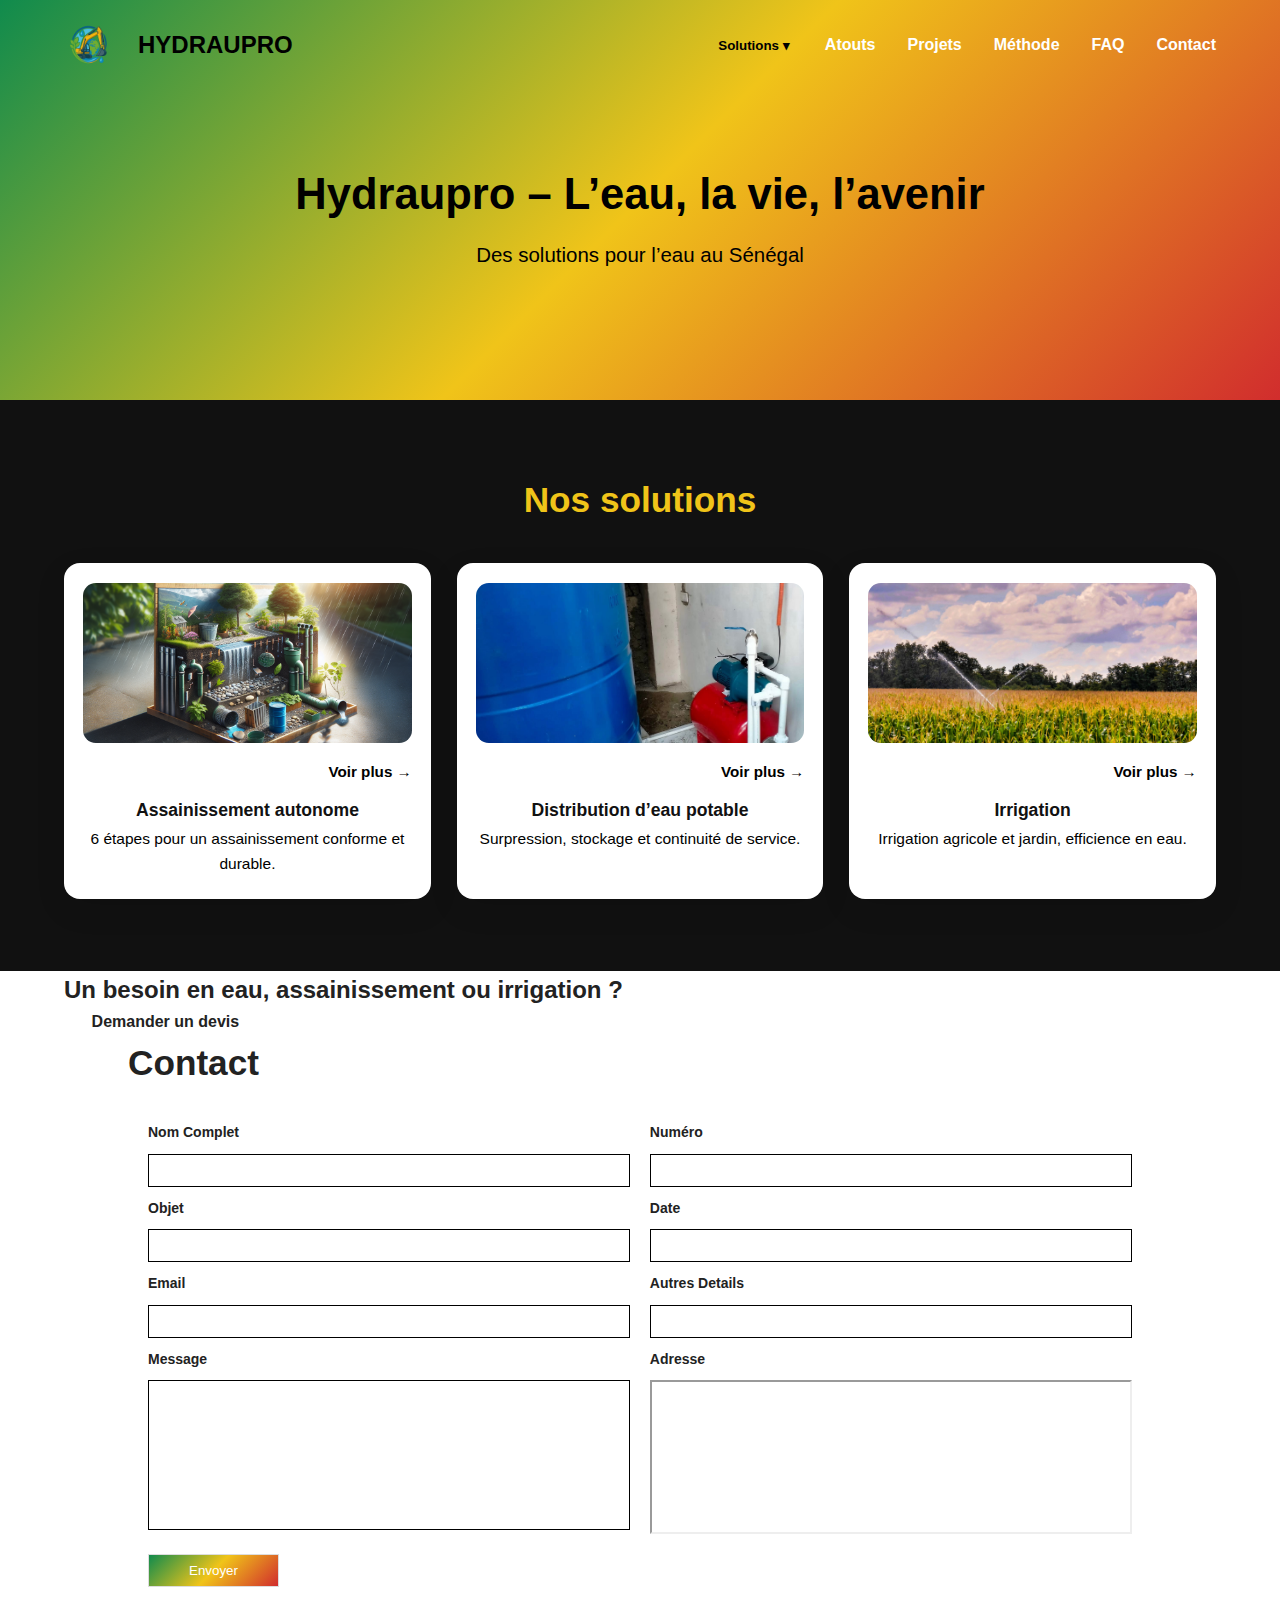
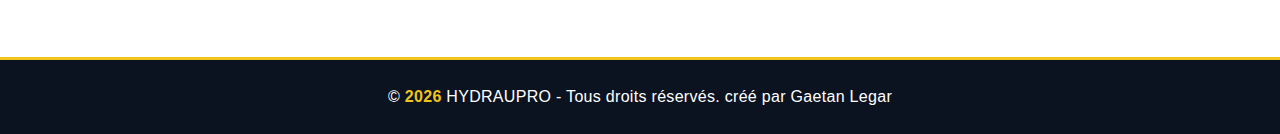
<file: index.html>
<!DOCTYPE html>
<html lang="fr">
<head>
    <meta charset="UTF-8">
    <meta name="viewport" content="width=device-width, initial-scale=1.0">
    <meta name="description" content="HYDRAUPRO - Votre expert en solutions hydrauliques et pneumatiques. Découvrez nos produits et services de qualité pour vos besoins industriels.">
    <title>HYDRAUPRO — Assainissement, Eau potable & Irrigation</title>
    <link rel="stylesheet" href="style.css">
</head>

<body>
<header class="site-header">
  <nav class="nav container" id="primary-nav">
    <a class="brand" href="index.html" aria-label="Hydraupro — Accueil">
      <img src="images/HYDRAUPRO 1.png" class="logo" alt="Hydraupro">
      <span>HYDRAUPRO</span>
    </a>

    <!-- Hamburger (mobile) -->
    <button class="nav-toggle" aria-expanded="false" aria-controls="menu" aria-label="Ouvrir le menu">☰</button>

    <ul id="menu" class="menu">
      <!-- Solutions avec menu déroulant -->
      <li class="has-sub">
        <button class="link-sub" aria-expanded="false" aria-controls="submenu-solutions">
          Solutions ▾
        </button>
        <ul class="submenu" id="submenu-solutions">
          <li><a href="assainissement.html">Assainissement</a></li>
          <li><a href="distribution.html">Distribution d’eau potable</a></li>
          <li><a href="irrigation.html">Irrigation</a></li>
        </ul>
      </li>

      <li><a href="#atouts">Atouts</a></li>
      <li><a href="#projets">Projets</a></li>
      <li><a href="#process">Méthode</a></li>
      <li><a href="#faq">FAQ</a></li>
      <li><a class="cta" href="contact.html">Contact</a></li>
    </ul>
  </nav>
</header>


<!-- HERO -->
<section class="hero">
<div class="container hero-inner">

<h1>Hydraupro – L’eau, la vie, l’avenir</h1>
<p>Des solutions pour l’eau au Sénégal</p>
</div>
</div>
</section>


<!-- SOLUTIONS -->
<section id="solutions" class="band sable">
<div class="container">
<h2 class="title">Nos solutions</h2>
<div class="cards">
<div class="card">
<img src="images/Comment-optimiser-la-gestion-des-eaux-pluviales - inspiration--1024x585.png" alt="Processus Assainissement" />
<a class="panel" href="assainissement.html">Voir plus →</a>
<h3>Assainissement autonome</h3>
<p>6 étapes pour un assainissement conforme et durable.</p>
</div>
<div class="card">
<img src="images/Surpresseur 2.jpg" alt="Système de surpresseur" />
<a class="panel" href="distribution.html">Voir plus →</a>
<h3>Distribution d’eau potable</h3>
<p>Surpression, stockage et continuité de service.</p>
</div>
<div class="card">
<img src="images/Irrigation 3.jpg" alt="Système d’irrigation" />
<a class="panel" href="irrigation.html">Voir plus →</a>
<h3>Irrigation</h3>
<p>Irrigation agricole et jardin, efficience en eau.</p>
</div>
</div>
</div>
</section>



<!-- CTA FINAL -->
<section class="cta-final">
<div class="container">
<h2>Un besoin en eau, assainissement ou irrigation ?</h2>
<a class="btn" href="#contact">Demander un devis</a>
</div>
</section>


<!-- Section Contact -->
    <section id="contact">
        <h1 class="title">Contact</h1>
        <form action="">
            <div class="left-right">
                <div class="left">
                    <label>Nom Complet</label>
                    <input type="text">
                    <label>Objet</label>
                    <input type="text">
                    <label>Email</label>
                    <input type="text">
                    <label>Message</label>
                    <textarea name="" id="" cols="30" rows="10"></textarea>
                </div>
                <div class="right">
                    <label>Numéro</label>
                    <input type="text">
                    <label>Date</label>
                    <input type="text">
                    <label>Autres Details</label>
                    <input type="text">
                    <label>Adresse</label>
      <iframe src="https://www.google.com/maps/embed?pb=!1m14!1m12!1m3!1d13373.327238717836!2d-17.471666!3d14.728609!2m3!1f0!2f0!3f0!3m2!1i1024!2i768!4f13.1!5e0!3m2!1sfr!2sfr!4v1694880000000" allowfullscreen loading="lazy" referrerpolicy="no-referrer-when-downgrade"></iframe>
                </div>
            </div>
            <button>Envoyer</button>
        </form>
    </section>

<!-- Footer intégré -->

<footer class="footer"><div class="container">© <span id="year"></span> HYDRAUPRO - Tous droits réservés. créé par Gaetan Legar</div></footer>
<script>document.getElementById('year').textContent=new Date().getFullYear();</script>
<script>
  (function(){
    const nav     = document.getElementById('primary-nav');
    const toggle  = nav?.querySelector('.nav-toggle');
    const subBtn  = nav?.querySelector('.link-sub');

    // Menu principal (mobile)
    toggle?.addEventListener('click', () => {
      const open = nav.classList.toggle('open');
      toggle.setAttribute('aria-expanded', String(open));
    });

    // Sous-menu Solutions (mobile)
    subBtn?.addEventListener('click', (e) => {
      const isMobile = window.matchMedia('(max-width: 860px)').matches;
      if (!isMobile) return; // desktop géré par :hover
      e.preventDefault();
      const li   = subBtn.closest('.has-sub');
      const open = li.classList.toggle('open');
      subBtn.setAttribute('aria-expanded', String(open));
    });
  })();
</script>
</body>
</html>
</file>
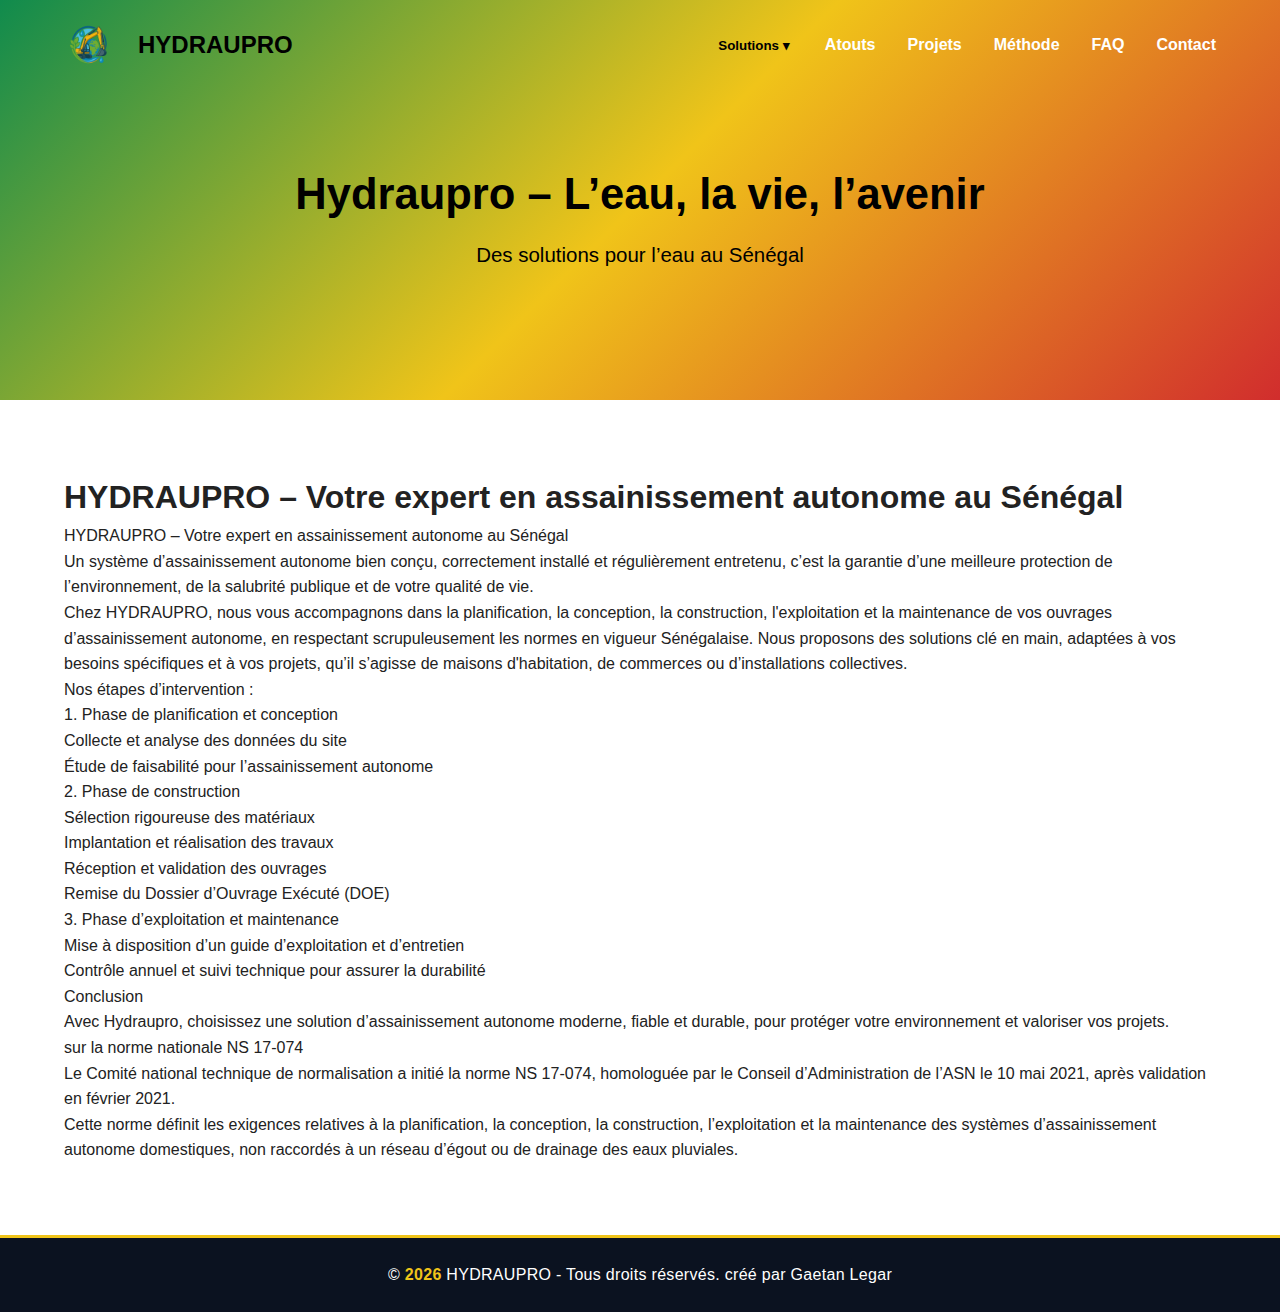
<file: assainissement.html>
<!DOCTYPE html>
<html lang="fr">
<head>
    <meta charset="UTF-8">
    <meta name="viewport" content="width=device-width, initial-scale=1.0">
    <meta name="description" content="HYDRAUPRO - Votre expert en solutions hydrauliques et pneumatiques. Découvrez nos produits et services de qualité pour vos besoins industriels.">
    <title>HYDRAUPRO — Assainissement, Eau potable & Irrigation</title>
    <link rel="stylesheet" href="style.css">
</head>

<body>
<header class="site-header">
  <nav class="nav container" id="primary-nav">
    <a class="brand" href="index.html" aria-label="Hydraupro — Accueil">
      <img src="images/HYDRAUPRO 1.png" class="logo" alt="Hydraupro">
      <span>HYDRAUPRO</span>
    </a>

    <!-- Bouton hamburger (mobile) -->
    <button class="nav-toggle" aria-expanded="false" aria-controls="menu" aria-label="Ouvrir le menu">☰</button>

      <!-- Solutions avec sous-menu -->
    <ul id="menu" class="menu">
      <li class="has-sub">
        <button class="link-sub" aria-expanded="false" aria-controls="submenu-solutions">
          Solutions ▾
        </button>
        <ul class="submenu" id="submenu-solutions">
          <li><a href="assainissement.html">Assainissement</a></li>
          <li><a href="distribution.html">Distribution d’eau potable</a></li>
          <li><a href="irrigation.html">Irrigation</a></li>
        </ul>
      </li>
      <li><a href="#atouts">Atouts</a></li>
      <li><a href="#projets">Projets</a></li>
      <li><a href="#process">Méthode</a></li>
      <li><a href="#faq">FAQ</a></li>
      <li><a class="cta" href="contact.html">Contact</a></li>
    </ul>
  </nav>
</header>

<!-- HERO -->
<section class="hero">
<div class="container hero-inner">

<h1>Hydraupro – L’eau, la vie, l’avenir</h1>
<p>Des solutions pour l’eau au Sénégal</p>
</div>
</div>
</section>


<!--texte-->

  <!-- ASSAINISSEMENT -->
   <main>
  <section class="band" id="assainissement">
    <div class="container flow">

      <h1>HYDRAUPRO – Votre expert en assainissement autonome au Sénégal</h1>

<p>HYDRAUPRO – Votre expert en assainissement autonome au Sénégal

<p>Un système d’assainissement autonome bien conçu, correctement installé et régulièrement entretenu, c’est la garantie d’une meilleure protection de l’environnement, de la salubrité publique et de votre qualité de vie.</p>

<p>Chez HYDRAUPRO, nous vous accompagnons dans la planification, la conception, la construction, l'exploitation et la maintenance de vos ouvrages d’assainissement autonome, en respectant scrupuleusement les normes en vigueur Sénégalaise. Nous proposons des solutions clé en main, adaptées à vos besoins spécifiques et à vos projets, qu’il s’agisse de maisons d'habitation, de commerces ou d’installations collectives.</p>


<p>Nos étapes d’intervention :</p>

<p>1. Phase de planification et conception</p>

<p> Collecte et analyse des données du site</p>

<p> Étude de faisabilité pour l’assainissement autonome</p>

<p>2. Phase de construction</p>

<p> Sélection rigoureuse des matériaux</p>

<p> Implantation et réalisation des travaux</p>

<p> Réception et validation des ouvrages</p>

<p> Remise du Dossier d’Ouvrage Exécuté (DOE)</p>

<p>3. Phase d’exploitation et maintenance</p>

<p> Mise à disposition d’un guide d’exploitation et d’entretien</p> 

<p> Contrôle annuel et suivi technique pour assurer la durabilité</p>



<p>Conclusion</p>

<p>Avec Hydraupro, choisissez une solution d’assainissement autonome moderne, fiable et durable, pour protéger votre environnement et valoriser vos projets.</p>



<p>sur la norme nationale NS 17-074</p>

<p>Le Comité national technique de normalisation a initié la norme NS 17-074, homologuée par le Conseil d’Administration de l’ASN le 10 mai 2021, après validation en février 2021.</p>

<p>Cette norme définit les exigences relatives à la planification, la conception, la construction, l’exploitation et la maintenance des systèmes d’assainissement autonome domestiques, non raccordés à un réseau d’égout ou de drainage des eaux pluviales.</p>
</section>

</main>
<!-- Footer intégré -->
<footer class="footer"><div class="container">© <span id="year"></span> HYDRAUPRO - Tous droits réservés. créé par Gaetan Legar</div></footer>
<script>document.getElementById('year').textContent=new Date().getFullYear();</script>

</header>
</body>
</html>
</file>
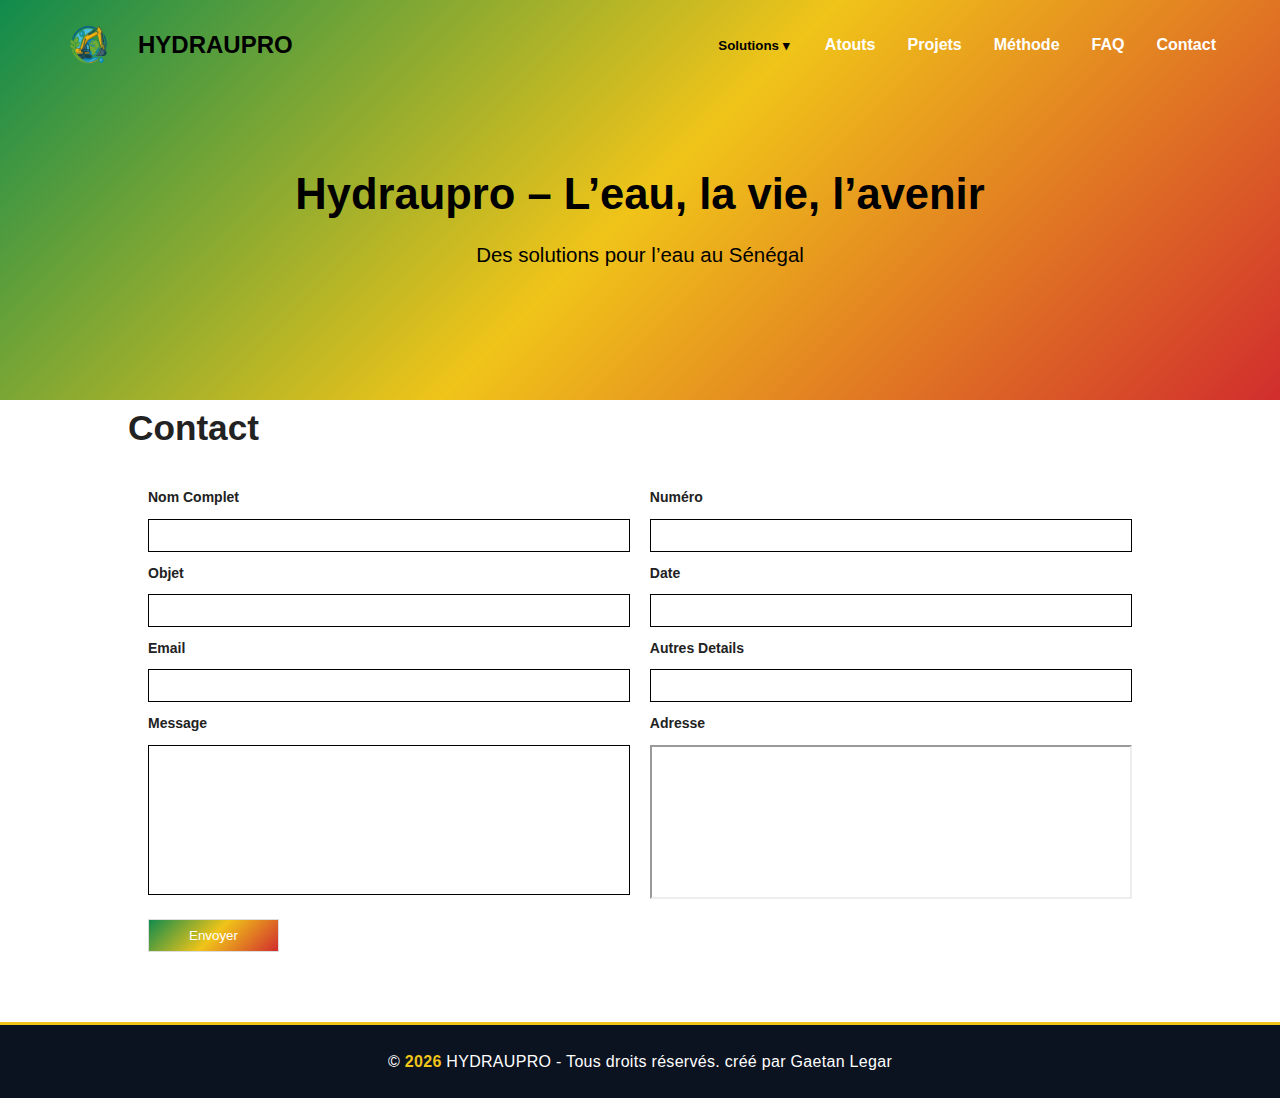
<file: contact.html>
<!DOCTYPE html>
<html lang="fr">
<head>
    <meta charset="UTF-8">
    <meta name="viewport" content="width=device-width, initial-scale=1.0">
    <meta name="description" content="HYDRAUPRO - Votre expert en solutions hydrauliques et pneumatiques. Découvrez nos produits et services de qualité pour vos besoins industriels.">
    <title>HYDRAUPRO — Assainissement, Eau potable & Irrigation</title>
    <link rel="stylesheet" href="style.css">
</head>

<body>
<header class="site-header">
  <nav class="nav container" id="primary-nav">
    <a class="brand" href="index.html" aria-label="Hydraupro — Accueil">
      <img src="images/HYDRAUPRO 1.png" class="logo" alt="Hydraupro">
      <span>HYDRAUPRO</span>
    </a>

    <!-- Bouton hamburger (mobile) -->
    <button class="nav-toggle" aria-expanded="false" aria-controls="menu" aria-label="Ouvrir le menu">☰</button>

      <!-- Solutions avec sous-menu -->
    <ul id="menu" class="menu">
      <li class="has-sub">
        <button class="link-sub" aria-expanded="false" aria-controls="submenu-solutions">
          Solutions ▾
        </button>
        <ul class="submenu" id="submenu-solutions">
          <li><a href="assainissement.html">Assainissement</a></li>
          <li><a href="distribution.html">Distribution d’eau potable</a></li>
          <li><a href="irrigation.html">Irrigation</a></li>
        </ul>
      </li>
      <li><a href="#atouts">Atouts</a></li>
      <li><a href="#projets">Projets</a></li>
      <li><a href="#process">Méthode</a></li>
      <li><a href="#faq">FAQ</a></li>
      <li><a class="cta" href="contact.html">Contact</a></li>
    </ul>
  </nav>
</header>
<!-- HERO -->
<section class="hero">
<div class="container hero-inner">

<h1>Hydraupro – L’eau, la vie, l’avenir</h1>
<p>Des solutions pour l’eau au Sénégal</p>
</div>
</div>
</section>

<!-- Section Contact -->
    <section id="contact">
        <h1 class="title">Contact</h1>
        <form action="">
            <div class="left-right">
                <div class="left">
                    <label>Nom Complet</label>
                    <input type="text">
                    <label>Objet</label>
                    <input type="text">
                    <label>Email</label>
                    <input type="text">
                    <label>Message</label>
                    <textarea name="" id="" cols="30" rows="10"></textarea>
                </div>
                <div class="right">
                    <label>Numéro</label>
                    <input type="text">
                    <label>Date</label>
                    <input type="text">
                    <label>Autres Details</label>
                    <input type="text">
                    <label>Adresse</label>
      <iframe src="https://www.google.com/maps/embed?pb=!1m14!1m12!1m3!1d13373.327238717836!2d-17.471666!3d14.728609!2m3!1f0!2f0!3f0!3m2!1i1024!2i768!4f13.1!5e0!3m2!1sfr!2sfr!4v1694880000000" allowfullscreen loading="lazy" referrerpolicy="no-referrer-when-downgrade"></iframe>
                </div>
            </div>
            <button>Envoyer</button>
        </form>
    </section>

</main>
<!-- Footer intégré -->
<footer class="footer"><div class="container">© <span id="year"></span> HYDRAUPRO - Tous droits réservés. créé par Gaetan Legar</div></footer>
<script>document.getElementById('year').textContent=new Date().getFullYear();</script>


  <script>
  // Burger mobile
  const nav = document.getElementById('primary-nav');
  const toggle = document.querySelector('.nav-toggle');
  toggle?.addEventListener('click', ()=>{
    nav.classList.toggle('open');
    toggle.setAttribute('aria-expanded', nav.classList.contains('open'));
  });
</script>


</body>
</html>
</file>
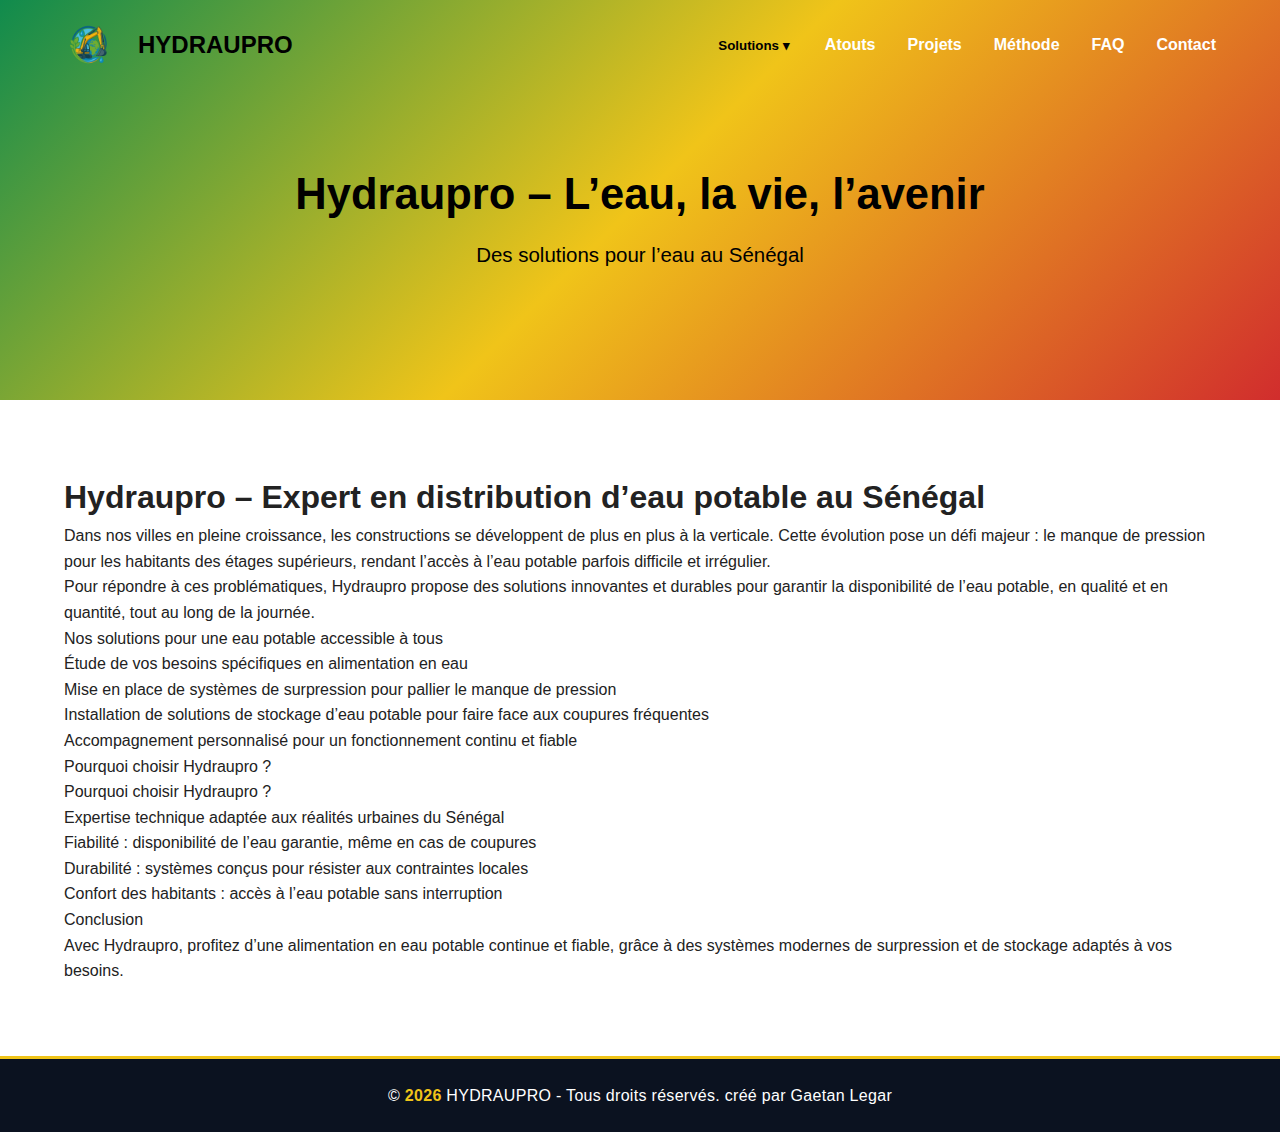
<file: distribution.html>
<!DOCTYPE html>
<html lang="fr">
<head>
    <meta charset="UTF-8">
    <meta name="viewport" content="width=device-width, initial-scale=1.0">
    <meta name="description" content="HYDRAUPRO - Votre expert en solutions hydrauliques et pneumatiques. Découvrez nos produits et services de qualité pour vos besoins industriels.">
    <title>HYDRAUPRO — Assainissement, Eau potable & Irrigation</title>
    <link rel="stylesheet" href="style.css">
</head>


<body>
<header class="site-header">
  <nav class="nav container" id="primary-nav">
    <a class="brand" href="index.html" aria-label="Hydraupro — Accueil">
      <img src="images/HYDRAUPRO 1.png" class="logo" alt="Hydraupro">
      <span>HYDRAUPRO</span>
    </a>

    <!-- Bouton hamburger (mobile) -->
    <button class="nav-toggle" aria-expanded="false" aria-controls="menu" aria-label="Ouvrir le menu">☰</button>

      <!-- Solutions avec sous-menu -->
    <ul id="menu" class="menu">
      <li class="has-sub">
        <button class="link-sub" aria-expanded="false" aria-controls="submenu-solutions">
          Solutions ▾
        </button>
        <ul class="submenu" id="submenu-solutions">
          <li><a href="assainissement.html">Assainissement</a></li>
          <li><a href="distribution.html">Distribution d’eau potable</a></li>
          <li><a href="irrigation.html">Irrigation</a></li>
        </ul>
      </li>
      <li><a href="#atouts">Atouts</a></li>
      <li><a href="#projets">Projets</a></li>
      <li><a href="#process">Méthode</a></li>
      <li><a href="#faq">FAQ</a></li>
      <li><a class="cta" href="contact.html">Contact</a></li>
    </ul>
  </nav>
</header>

<!-- HERO -->
<section class="hero">
<div class="container hero-inner">

<h1>Hydraupro – L’eau, la vie, l’avenir</h1>
<p>Des solutions pour l’eau au Sénégal</p>
</div>
</div>
</section>


<!--texte-->

  <!-- DISTRIBUTION EAU POTABLE -->
  <section class="band" id="distribution">
    <div class="container flow">

<main>

<h1>Hydraupro – Expert en distribution d’eau potable au Sénégal</h1>

<p>Dans nos villes en pleine croissance, les constructions se développent de plus en plus à la verticale. Cette évolution pose un défi majeur : le manque de pression pour les habitants des étages supérieurs, rendant l’accès à l’eau potable parfois difficile et irrégulier.</p>

<p>Pour répondre à ces problématiques, Hydraupro propose des solutions innovantes et durables pour garantir la disponibilité de l’eau potable, en qualité et en quantité, tout au long de la journée.</p>


<p>Nos solutions pour une eau potable accessible à tous</p>

<p> Étude de vos besoins spécifiques en alimentation en eau</p>

<p> Mise en place de systèmes de surpression pour pallier le manque de pression</p>

<p> Installation de solutions de stockage d’eau potable pour faire face aux coupures fréquentes</p>

<p> Accompagnement personnalisé pour un fonctionnement continu et fiable</p>

<p>Pourquoi choisir Hydraupro ?</p>

<p>Pourquoi choisir Hydraupro ?</p>

<p> Expertise technique adaptée aux réalités urbaines du Sénégal</p>

<p> Fiabilité : disponibilité de l’eau garantie, même en cas de coupures</p>

<p> Durabilité : systèmes conçus pour résister aux contraintes locales</p>

<p> Confort des habitants : accès à l’eau potable sans interruption</p>


<p>Conclusion</p>

<p>Avec Hydraupro, profitez d’une alimentation en eau potable continue et fiable, grâce à des systèmes modernes de surpression et de stockage adaptés à vos besoins.</p>


</section>

</main>
<!-- Footer intégré -->
<footer class="footer"><div class="container">© <span id="year"></span> HYDRAUPRO - Tous droits réservés. créé par Gaetan Legar</div></footer>
<script>document.getElementById('year').textContent=new Date().getFullYear();</script>


</header>
</body>
</html>
</file>
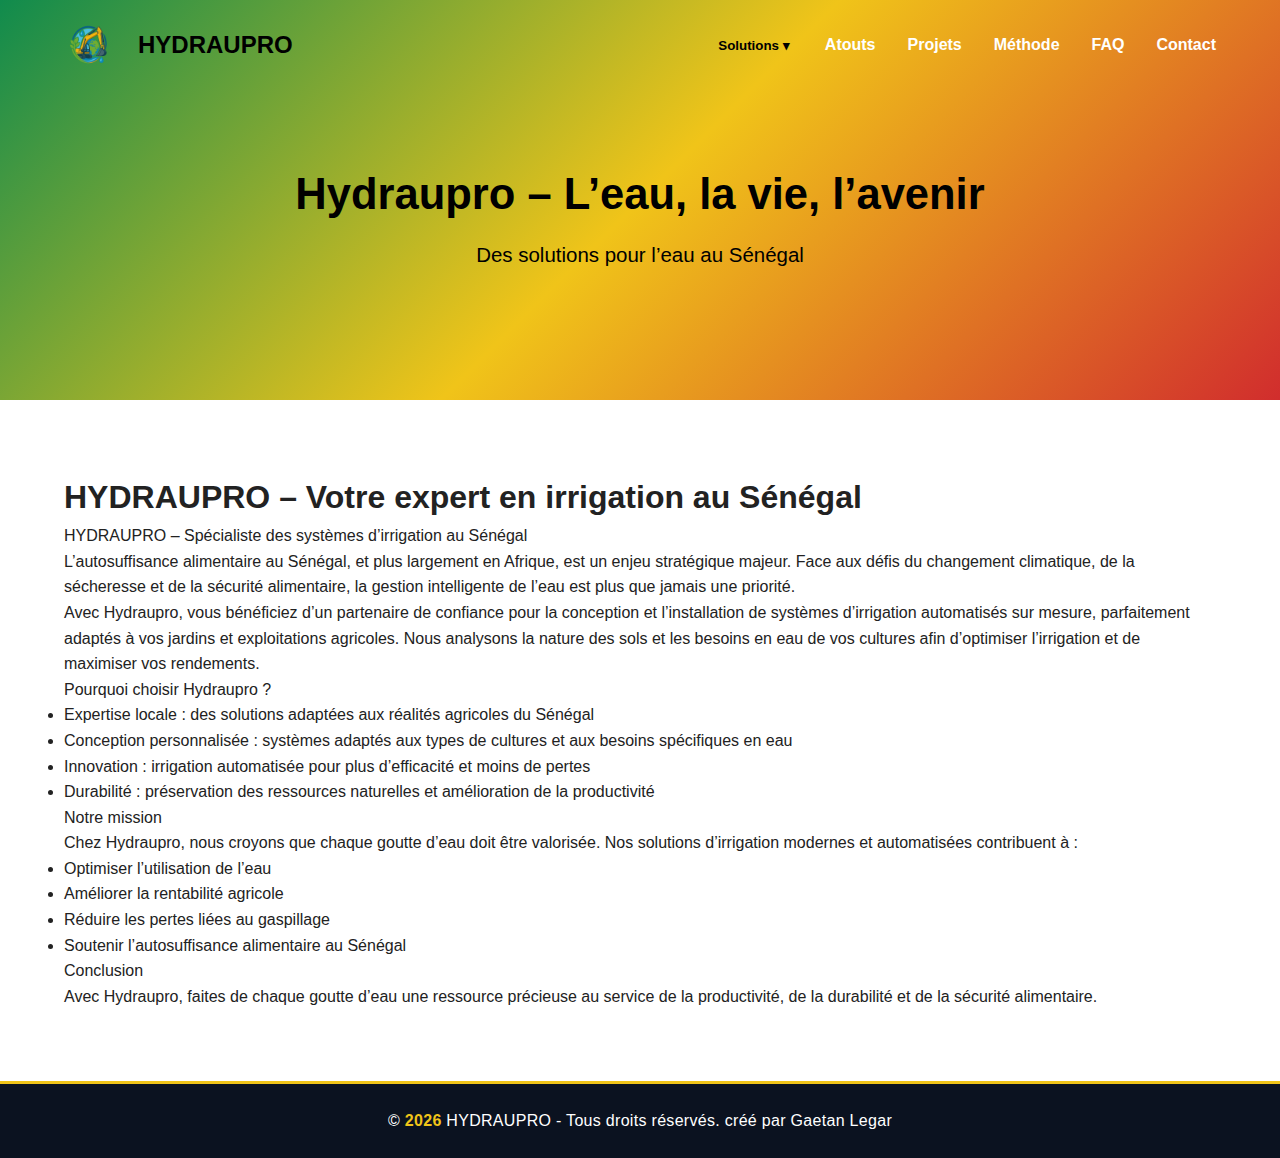
<file: irrigation.html>
<!DOCTYPE html>
<html lang="fr">
<head>
    <meta charset="UTF-8">
    <meta name="viewport" content="width=device-width, initial-scale=1.0">
    <meta name="description" content="HYDRAUPRO - Votre expert en solutions hydrauliques et pneumatiques. Découvrez nos produits et services de qualité pour vos besoins industriels.">
    <title>HYDRAUPRO — Assainissement, Eau potable & Irrigation</title>
    <link rel="stylesheet" href="style.css">
</head>

<body>
<header class="site-header">
  <nav class="nav container" id="primary-nav">
    <a class="brand" href="index.html" aria-label="Hydraupro — Accueil">
      <img src="images/HYDRAUPRO 1.png" class="logo" alt="Hydraupro">
      <span>HYDRAUPRO</span>
    </a>

    <!-- Bouton hamburger (mobile) -->
    <button class="nav-toggle" aria-expanded="false" aria-controls="menu" aria-label="Ouvrir le menu">☰</button>

      <!-- Solutions avec sous-menu -->
    <ul id="menu" class="menu">
      <li class="has-sub">
        <button class="link-sub" aria-expanded="false" aria-controls="submenu-solutions">
          Solutions ▾
        </button>
        <ul class="submenu" id="submenu-solutions">
          <li><a href="assainissement.html">Assainissement</a></li>
          <li><a href="distribution.html">Distribution d’eau potable</a></li>
          <li><a href="irrigation.html">Irrigation</a></li>
        </ul>
      </li>
      <li><a href="#atouts">Atouts</a></li>
      <li><a href="#projets">Projets</a></li>
      <li><a href="#process">Méthode</a></li>
      <li><a href="#faq">FAQ</a></li>
      <li><a class="cta" href="contact.html">Contact</a></li>
    </ul>
  </nav>
</header>

<!-- HERO -->
<section class="hero">
<div class="container hero-inner">

<h1>Hydraupro – L’eau, la vie, l’avenir</h1>
<p>Des solutions pour l’eau au Sénégal</p>
</div>
</div>
</section>


<!--texte-->

    <!-- IRRIGATION -->
  <section class="band" id="irrigation">
    <div class="container flow">

      <h1>HYDRAUPRO – Votre expert en irrigation au Sénégal</h1>

<p>HYDRAUPRO – Spécialiste des systèmes d’irrigation au Sénégal</p>

<p>L’autosuffisance alimentaire au Sénégal, et plus largement en Afrique, est un enjeu stratégique majeur. Face aux défis du changement climatique, de la sécheresse et de la sécurité alimentaire, la gestion intelligente de l’eau est plus que jamais une priorité.</p>

<p>Avec Hydraupro, vous bénéficiez d’un partenaire de confiance pour la conception et l’installation de systèmes d’irrigation automatisés sur mesure, parfaitement adaptés à vos jardins et exploitations agricoles. Nous analysons la nature des sols et les besoins en eau de vos cultures afin d’optimiser l’irrigation et de maximiser vos rendements.</p>


<p>Pourquoi choisir Hydraupro ?</p>

<ul>
  <li> Expertise locale : des solutions adaptées aux réalités agricoles du Sénégal</li>

  <li> Conception personnalisée : systèmes adaptés aux types de cultures et aux besoins spécifiques en eau</li>

  <li> Innovation : irrigation automatisée pour plus d’efficacité et moins de pertes</li>

  <li> Durabilité : préservation des ressources naturelles et amélioration de la productivité</li>
</ul>

<p>Notre mission</p>

<p>Chez Hydraupro, nous croyons que chaque goutte d’eau doit être valorisée. Nos solutions d’irrigation modernes et automatisées contribuent à :</p>

<ul>
  <li> Optimiser l’utilisation de l’eau</li>

  <li> Améliorer la rentabilité agricole</li>

  <li> Réduire les pertes liées au gaspillage</li>

  <li> Soutenir l’autosuffisance alimentaire au Sénégal</li>
</ul>

<p>Conclusion</p>

<p>Avec Hydraupro, faites de chaque goutte d’eau une ressource précieuse au service de la productivité, de la durabilité et de la sécurité alimentaire.</p>

</section>
</main>
<!-- Footer intégré -->
<footer class="footer"><div class="container">© <span id="year"></span> HYDRAUPRO - Tous droits réservés. créé par Gaetan Legar</div></footer>
<script>document.getElementById('year').textContent=new Date().getFullYear();</script>



</header>
</body>
</html>
</file>
<file: style.css>
/* =========================================================
   HYDRAUPRO — CSS propre & unifié
   Palette Sénégal modernisée + nav dropdown + footer sticky
   ========================================================= */

/* ---------- Variables ---------- */
:root{
  --vert:#108B4D;    /* Sénégal: vert */
  --jaune:#F0C419;   /* Sénégal: jaune */
  --rouge:#D12D2D;   /* Sénégal: rouge */
  --noir:#0B1220;
  --sable:#F8F3EC;
  --blanc:#FFFFFF;
  --deg-senegal: linear-gradient(135deg, #108B4D, #F0C419, #D12D2D);
}

/* ---------- Reset & base ---------- */
*{ 
  margin:0; 
  padding:0; 
  box-sizing:border-box; 
}

html, body{ 
  height:100%; 
}

img{ 
  max-width:100%; 
  display:block; 
}

a{ 
  text-decoration:none; 
  color:inherit; 
}

body{
  font-family: 'Poppins', Arial, sans-serif;
  line-height:1.6;
  color:#222;
  background:#fff;

  /* Footer sticky */
  display:flex; flex-direction:column;
}

main{ 
  flex:1; 
} /* pousse le footer en bas */

.container{ 
  width:90%; 
  max-width:1200px; 
  margin:0 auto; 
}

/* ---------- Header & Navigation ---------- */
.site-header{
  position:absolute; 
  top:0; 
  left:0; 
  width:100%;
  padding:1.25rem 0;
  z-index:1000;
}

.nav{ 
  display:flex; 
  justify-content:space-between; 
  align-items:center; 
  position:relative; 
}
.brand{ 
  display:flex;
  align-items:center; 
  gap:1.5rem; 
  color:#000000; 
  font-weight:700; 
  font-size:1.5rem; 
}

.logo{ 
  height:50px; 
  width:auto; 
}

.menu{ 
  list-style:none; 
  display:flex; 
  gap:2rem; 
  align-items:center; 
}

.menu a{ 
  color:#FFFFFF; 
  font-weight:600; 
}

.menu a:hover{ 
  color: #000000;
}

/* Hamburger — visible uniquement en mobile */
.nav-toggle{
  display:none;
  border:1px solid #ffffff33; 
  background:transparent; 
  color:#ffffff;
  border-radius:.5rem; 
  padding:.45rem .6rem; 
  font-size:1.05rem; 
  cursor:pointer;
}

/* Dropdown Solutions */
.has-sub{ 
  position:relative; 
}

.link-sub{
  background:transparent; 
  border:0; 
  color:#000000; 
  font-weight:800; 
  cursor:pointer;
  padding:.55rem .2rem; 
  display:inline-flex; 
  align-items:center; 
  gap:.35rem;
}

/* Sous-menu (desktop) */
.submenu{
  position:absolute; 
  top:calc(100% + .6rem); 
  left:0; 
  min-width:260px;
  background:linear-gradient(135deg, #108B4D, #F0C419, #D12D2D); 
  color:#F0C419;
  border:1px solid #F0C419; 
  border-radius:.6rem;
  box-shadow:0 14px 30px rgba(0,0,0,.25);
  padding:.4rem; z-index:1100;
  opacity:0; 
  visibility:hidden; 
  transform:translateY(6px);
  pointer-events:none;
  transition:opacity .18s ease, transform .18s ease, visibility 0s linear .18s;
}

.submenu a{ 
  display:block; 
  padding:.6rem .75rem; 
  border-radius:.4rem; 
}

.submenu a:hover{ 
  background:#ffffff; 
}

/* Affichage au survol (desktop) & au clavier */
.has-sub:hover > .submenu,
.has-sub:focus-within > .submenu{
  opacity:1; 
  visibility:visible; 
  transform:translateY(0);
  pointer-events:auto; 
  transition-delay:0s;
}

/* ---------- Hero ---------- */
.hero{
  background: var(--deg-senegal);
  color:#000000; /* lisible sur le dégradé */
  text-align:center;
  padding: 10rem 1rem 6rem; /* espace pour header absolu */
  position:relative;
}

.hero h1{
  font-size: clamp(2.2rem, 3.4vw, 3.6rem);
  font-weight:800;
  margin-bottom:.6rem;
}

.hero p{
  font-size: clamp(1.05rem, 1.6vw, 1.35rem);
  margin-bottom:2.0rem;
  color:#000000; /* texte blanc confirmé */
}

/* CTA */
.cta-final{ 
  display:flex; 
  justify-content:center; 
  gap:1rem; 
  flex-wrap:wrap; 
}

.btn{
  padding:.9rem 1.6rem; 
  border-radius:999px; 
  font-weight:700;
  border:2px solid transparent; 
  transition:.2s;
}

.btn.solid{ 
  background:var(--jaune); 
  color:#222; 
  border-color:#00000026; 
}

.btn.solid:hover{ 
  filter:brightness(1.05); 
  transform:translateY(-2px); 
}

.btn.outline{ 
  background:#0e7943; 
  color:#fff; 
  border-color:#0e7943; 
}

.btn.outline:hover{ 
  background:#0c6a3b; 
}

/* ---------- Sections ---------- */
.band{ 
  padding: 4.5rem 0; 
}

.band.sable{ 
  background:#111; 
  color:#fff; 
  text-align:center; 
}

.title{ 
  font-size: clamp(1.6rem, 1.2rem + 1.4vw, 2.2rem); 
}

.band.sable .title{ 
  color:var(--jaune);
  margin-bottom:2.2rem; 
}

/* Cartes */
.cards{
  display:grid; 
  grid-template-columns: repeat(auto-fit, minmax(260px, 1fr));
  gap:1.6rem;
}

.card{
  background:#fff; 
  border-radius:1rem; 
  padding:1.2rem 1.2rem 1.4rem;
  text-align:center; 
  box-shadow:0 10px 30px rgba(0,0,0,.10);
  transition:.25s ease; 
  display:flex; 
  flex-direction:column; 
  align-items:center;
}

.card:hover{ 
  transform:translateY(-6px); 
  
box-shadow:0 16px 40px rgba(0,0,0,.14); 
}

/* Vignette couvrante & centrée */
.card img{
  width:100%; 
  height:160px; 
  object-fit:cover; 
  object-position:center;
  border-radius:.8rem; 
  margin-bottom:.9rem;
}

/* Lien “Voir plus →” */
.card .panel{
  align-self:flex-end; 
  margin:.2rem 0 .4rem; 
  font-weight:700; 
  font-size:.95rem;
  color:#000000; 
  text-decoration:none;
}
.card .panel:hover{ 
  text-decoration:underline; 
}

.card h3{ 
  font-size:1.1rem; 
  color:#111; 
  margin:.3rem 0 .2rem; 
}

.card p{ 
  font-size:.97rem; 
  color:#000000; 
}

/* ---------- Contact ---------- */
#contact{ 
  padding:0 10%; 
  margin-bottom:50px; 
}
#contact form{
  background:#fff; 
  margin:auto; 
  display:flex; 
  flex-direction:column; 
  padding:20px;
}
.left-right{ 
  display:flex; 
  justify-content:space-between; 
  gap:2%; 
  margin-bottom:20px; 
}
.left-right .left, .left-right .right{ 
  width:49%; 
  display:flex; 
  flex-direction:column; 
}

#contact form label{ 
  font-size:14px; 
  padding:10px 0; 
  font-weight:600; 
}
#contact form input, textarea{
  padding:8px; 
  outline:0; 
  border:1px solid #000000;
}
textarea{ 
  height:150px; 
  resize:none; 
  width:100%; 
  padding:10px; 
}

#contact button{
  width:fit-content; 
  padding:8px 40px; 
  background:linear-gradient(135deg, #108B4D, #F0C419, #D12D2D); 
  border:1px solid #DDD;
  color:#fff; 
  cursor:pointer;
  transition:.25s;
}
#contact button:hover{ 
  letter-spacing:.5px; 
}

/* ---------- Footer (sticky) ---------- */
.footer{
  width:100%; 
  background:#0b1220; 
  color:#fff; 
  text-align:center;
  padding:1.5rem 1rem; 
  font-size:1rem; 
  letter-spacing:.3px;
  margin-top:auto; 
  border-top:3px solid var(--jaune);
}
.footer span{ 
  color:var(--jaune); 
  font-weight:900; 
}

/* ---------- Utilitaires ---------- */
.cta-home{
  background: var(--vert); 
  color:#fff; 
  font-weight:700;
  padding:.55rem 1rem; 
  border-radius:50px; 
  display:inline-block; 
  transition:.25s;
}
.cta-home:hover{ 
  background:var(--jaune); 
  color:#111; 
  transform:translateY(-2px); 
}

/* ---------- Responsive ---------- */
@media (max-width: 900px){
  .left-right{ flex-direction:column; }
  .left-right .left, .left-right .right{ width:100%; }
}

@media (max-width: 860px){
  /* Afficher le hamburger */
  .nav-toggle{ display:inline-flex; align-items:center; justify-content:center; }

  /* Menu mobile replié par défaut */
  .menu{
    width:100%; display:none; 
    flex-direction:column; 
    align-items:stretch;
    gap:0; 
    padding:.4rem 0; 
    background:rgba(11,18,32,.92);
    border:1px solid #ffffff1a;
    border-radius:.8rem; 
    margin-top:.6rem;
  }
  .open .menu{ display:flex; }

  .menu > li{ 
    padding:.2rem .6rem; 
  }
  .menu a, .link-sub{ 
    width:100%; 
    text-align:left; 
    padding:.7rem .6rem; 
  }

  /* Sous-menu en mobile (accordéon) */
  .submenu{
    position:static; 
    box-shadow:none; 
    border:0; 
    background:transparent;
    padding:0; 
    margin:.2rem 0 .4rem 0; 
    transform:none;

    /* visible seulement quand .has-sub.open */
    display:none; 
    opacity:1; 
    visibility:visible; 
    pointer-events:auto;
  }
  .has-sub.open > .submenu{ 
    display:block; 
  }
  .submenu a{ 
    padding:.55rem .8rem .55rem 1.6rem; 
  }
}

@media (max-width: 600px){
  .hero{ padding-top:8rem; }
}

/* Fin du fichier */
</file>
